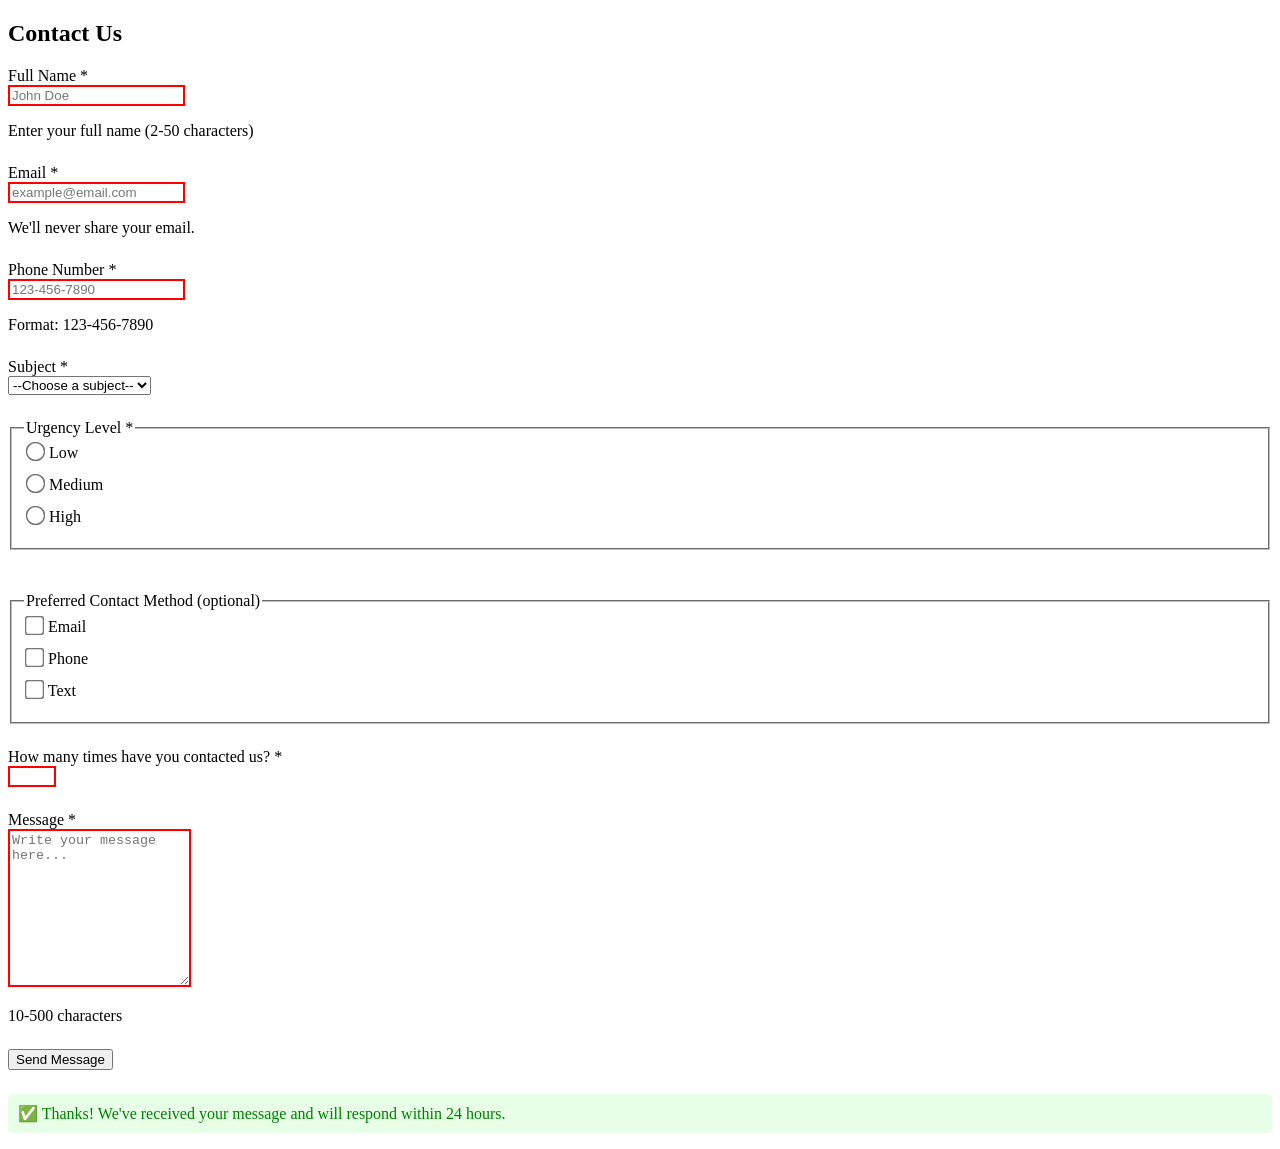
<file: amuga-lab11(forms)/index.html>
<!DOCTYPE html>
<html lang="en">

<head>
    <meta charset="UTF-8">
    <meta name="viewport" content="width=device-width, initial-scale=1.0">
    <link rel="stylesheet" href="style.css">
    <title>Contact Form</title>
</head>

<body>
    <div class="root">
        <section>
            <form class="form" action="#" method="post">
                <h1>Contact Us</h1>

                <!-- NAME -->
                <div class="name">
                    <label for="name">Full Name *</label><br>
                    <input type="text" id="name" name="name" required minlength="2" maxlength="50"
                        placeholder="John Doe">
                    <p>Enter your full name (2-50 characters)</p>
                </div>



                <!-- EMAIL -->
                <div class="email">
                    <label for="email">Email *</label><br>
                    <input type="email" id="email" name="email" required placeholder="example@email.com">
                    <p>We'll never share your email.</p>
                </div>



                <!-- PHONE (pattern requirement) -->
                <div class="phone">
                    <label for="phone">Phone Number *</label><br>
                    <input type="tel" id="phone" name="phone" required pattern="[0-9]{3}-[0-9]{3}-[0-9]{4}"
                        placeholder="123-456-7890">
                    <p>Format: 123-456-7890</p>
                </div>



                <!-- SELECT -->
                <div class="select">
                    <label for="subject">Subject *</label><br>
                    <select id="subject" name="subject" required>
                        <option value="">--Choose a subject--</option>
                        <option value="general">General Inquiry</option>
                        <option value="support">Support</option>
                        <option value="feedback">Feedback</option>
                    </select>
                </div>



                <!-- FIELDSET (RADIO BUTTONS) -->
                <div class="fieldset-radio">
                    <fieldset>
                        <legend>Urgency Level *</legend>

                        <input type="radio" id="low" name="urgency" value="low" required>
                        <label for="low">Low</label><br>

                        <input type="radio" id="medium" name="urgency" value="medium">
                        <label for="medium">Medium</label><br>

                        <input type="radio" id="high" name="urgency" value="high">
                        <label for="high">High</label>
                    </fieldset>
                </div>

                <br>

                <!-- FIELDSET (CHECKBOXES) -->
                <div class="fieldset-checkbox">
                    <fieldset>
                        <legend>Preferred Contact Method (optional)</legend>

                        <input type="checkbox" id="contact-email" name="contactMethod[]" value="email">
                        <label for="contact-email">Email</label><br>

                        <input type="checkbox" id="contact-phone" name="contactMethod[]" value="phone">
                        <label for="contact-phone">Phone</label><br>

                        <input type="checkbox" id="contact-text" name="contactMethod[]" value="text">
                        <label for="contact-text">Text</label><br>

                        <!-- TESTING  _            _   _             
| |_ ___  ___| |_(_)_ __   __ _ 
| __/ _ \/ __| __| | '_ \ / _` |
| ||  __/\__ \ |_| | | | | (_| |
 \__\___||___/\__|_|_| |_|\__, |
                          |___/  -->
                        <!-- <label class="check-container">
                            <input type="checkbox">
                            <span class="checkmark"></span>
                            Accept Terms
                        </label>

                        <label for="">
                            <p>The-object</p>
                            <input type="checkbox" name="" id="">
                            <input type="checkbox" name="" id="">
                            <input type="checkbox" name="" id="">
                            <input type="checkbox" name="" id="">
                        </label> -->
                        <!-- END TESTING                 _ 
  ___ _ __   __| |
 / _ \ '_ \ / _` |
|  __/ | | | (_| |
 \___|_| |_|\__,_| -->
                    </fieldset>
                </div>




                <!-- NUMBER -->
                <div class="number">
                    <label for="contact-count">How many times have you contacted us? *</label><br>
                    <input type="number" id="contact-count" name="contactCount" required min="1" max="10">
                </div>




                <!-- TEXTAREA -->
                <div class="textarea">
                    <label for="message">Message *</label><br>
                    <textarea id="message" name="message" rows="10" required minlength="10" maxlength="500"
                        placeholder="Write your message here..."></textarea>
                    <p>10-500 characters</p>
                </div>



                <!-- SUBMIT -->
                <div class="submit">
                    <button type="submit">Send Message</button>
                </div>

                <!-- SUCCESS MESSAGE -->
                <p class="success-message">
                    ✅ Thanks! We've received your message and will respond within 24 hours.
                </p>

            </form>
        </section>
    </div>
</body>

</html>
</file>
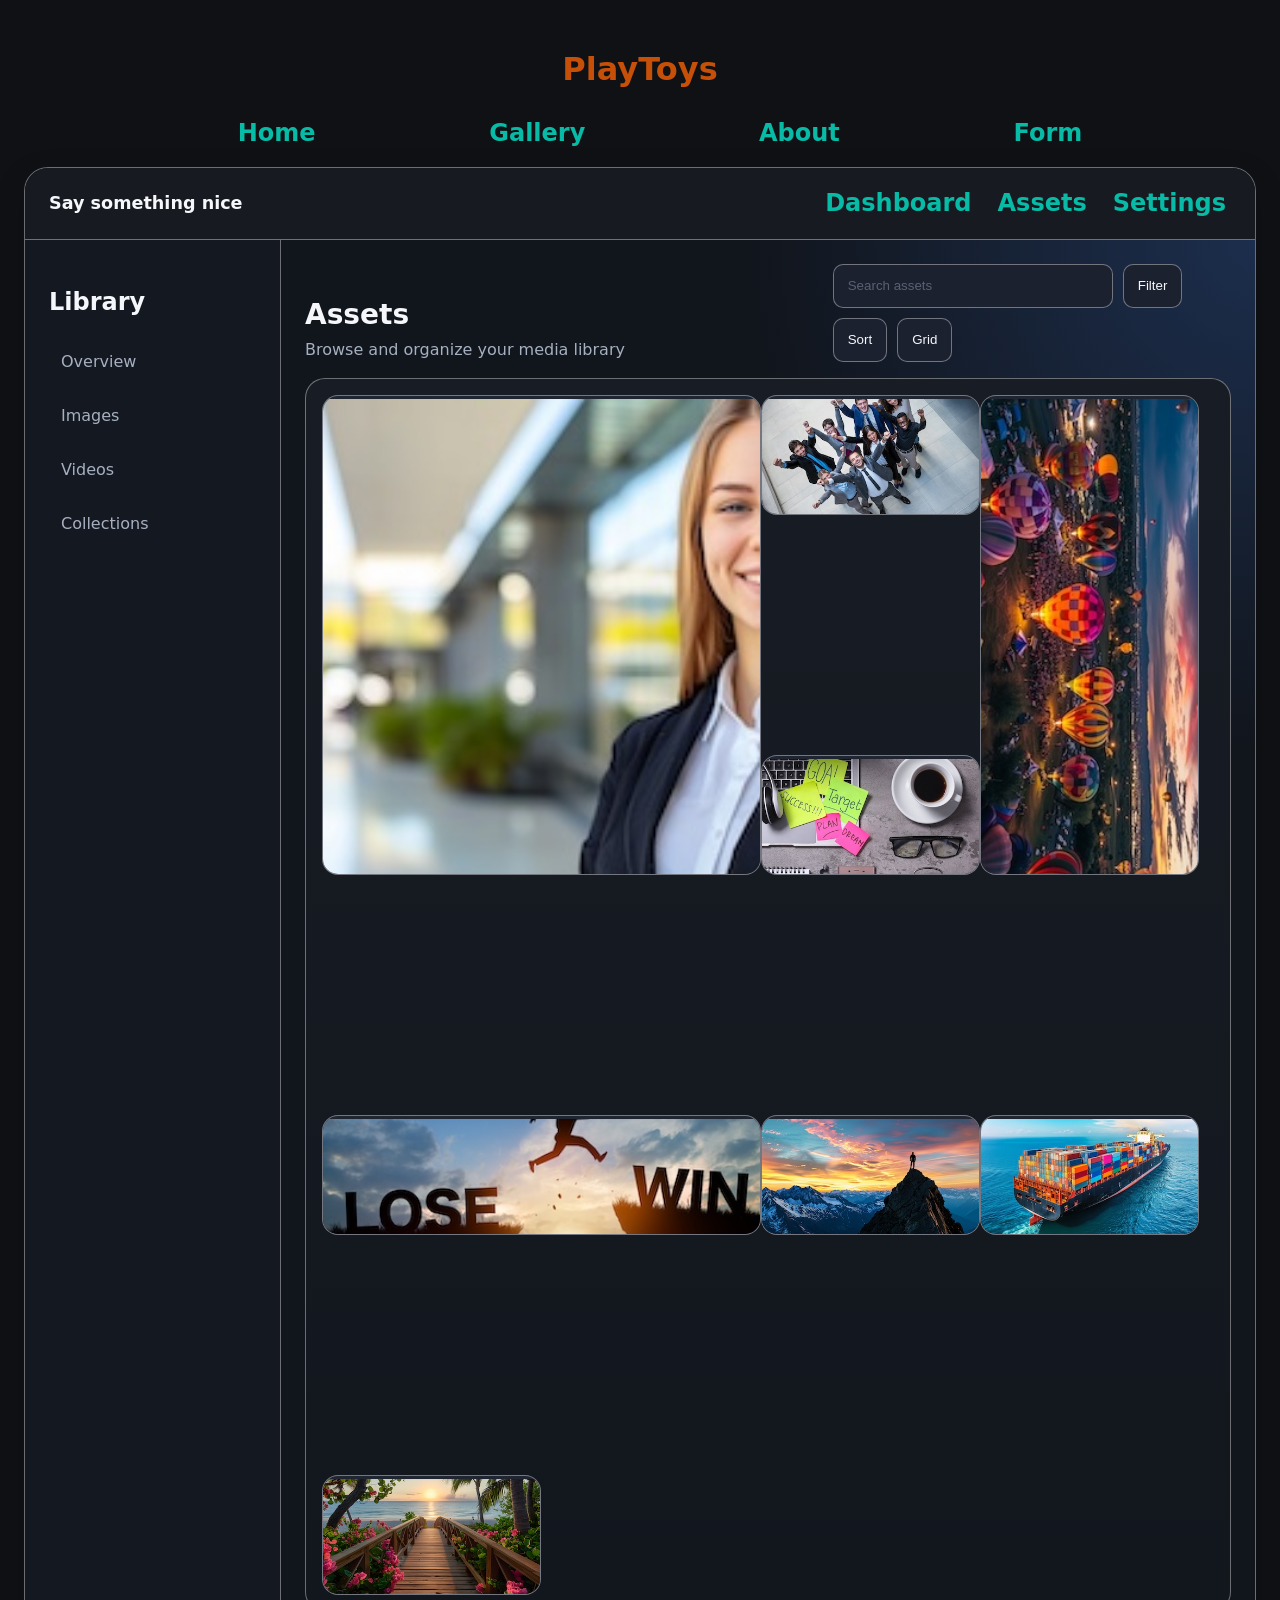
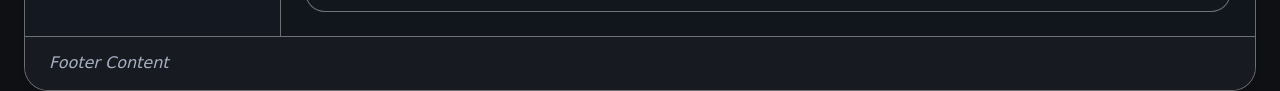
<file: gallery.html>
<!doctype html>
<html lang="en">

<head>
  <meta charset="UTF-8">
  <meta name="viewport" content="width=device-width, initial-scale=1.0">
  <title>Project 2</title>
  <link rel="stylesheet" href="styles/style.css">
  <link rel="stylesheet" href="styles/navBar.css">
</head>

<body>
   <header>
    <h1>PlayToys</h1>
    <nav>
      <ul>
        <li><a href="index.html">Home</a></li>
        <li><a href="gallery.html">Gallery</a></li>
        <li><a href="(about_me)/about.html">About</a></li>
        <li><a href="(contact_forms)/contact.html">Form</a></li>
      </ul>
    </nav>
  </header>
  
  <div class="app">
    <header class="header">
      <div class="brand text-brand">Say something nice</div>
      <nav class="top-nav">
        <ul>
          <li><a href="#">Dashboard</a></li>
          <li><a href="#">Assets</a></li>
          <li><a href="#">Settings</a></li>
        </ul>
      </nav>
    </header>

    <aside class="sidebar">
      <h2 class="">Library</h2>
      <ul>
        <li><a href="#">Overview</a></li>
        <li><a href="#">Images</a></li>
        <li><a href="#">Videos</a></li>
        <li><a href="#">Collections</a></li>
      </ul>
    </aside>

    <main class="main">
      <section class="panel">
        <div class="panel-header">
          <div class="panel-copy">
            <h1 headingoffset="0">Assets</h1>
            <p>Browse and organize your media library</p>
          </div>

          <div class="toolbar">
            <input type="search" name="search-bar" id="search-bar" placeholder="Search assets">
            <button type="button">Filter</button>
            <button type="button">Sort</button>
            <button type="button">Grid</button>
          </div>
        </div>

        <div class="scroll-shell">
          <div class="scroll-grid">
            <div class="card card-large">
              <img src="assets/jpg/beautiful-young-business-woman-outdoors/img-400.jpg" srcset="
                    assets/jpg/beautiful-young-business-woman-outdoors/img-400.jpeg   400w,
                    assets/jpg/beautiful-young-business-woman-outdoors/img-800.jpeg   800w,
                    assets/jpg/beautiful-young-business-woman-outdoors/img-1200.jpeg 1200w,
                    assets/jpg/beautiful-young-business-woman-outdoors/img-1600.jpeg 1600w
                  " sizes="
                  (max-width: 600px) 420px, 
                  (max-width: 1000px) 820px, 
                  400px" 
                    fetchpriority="high" alt="Girl">
            </div>
            <div class="card">
              <img src="assets/jpg/business_people/img-400.jpg" srcset="
                    assets/jpg/business_people/img-400.jpg   400w,
                    assets/jpg/business_people/img-800.jpg   800w,
                    assets/jpg/business_people/img-1200.jpg 1200w,
                    assets/jpg/business_people/img-1600.jpg 1600w
                  " sizes="
                  (max-width: 600px) 420px, 
                  (max-width: 1000px) 820px, 
                  400px" alt="Girl">
            </div>
            <div class="card card-tall">
              <img src="assets/jpg/colorful_hotair_ballon/img-400.jpg" srcset="
                    assets/jpg/colorful_hotair_ballon/img-400.jpg   400w,
                    assets/jpg/colorful_hotair_ballon/img-800.jpg   800w,
                    assets/jpg/colorful_hotair_ballon/img-1200.jpg 1200w,
                    assets/jpg/colorful_hotair_ballon/img-1600.jpg 1600w
                  " sizes="
                  (max-width: 600px) 420px, 
                  (max-width: 1000px) 820px, 
                  400px" alt="Girl">
            </div>
            <div class="card">
              <img src="assets/jpg/creative-flat-layout/img-400.jpg" srcset="
                    assets/jpg/creative-flat-layout/img-400.jpg   400w,
                    assets/jpg/creative-flat-layout/img-800.jpg   800w,
                    assets/jpg/creative-flat-layout/img-1200.jpg 1200w,
                    assets/jpg/creative-flat-layout/img-1600.jpg 1600w
                  " sizes="
                  (max-width: 600px) 420px, 
                  (max-width: 1000px) 820px, 
                  400px"  alt="Girl">
            </div>
            <div class="card card-wide">
              <img src="assets/jpg/silhouette-man-jumping-from-lose-to-win-with-sunrise/img-400.jpg" srcset="
                assets/jpg/silhouette-man-jumping-from-lose-to-win-with-sunrise/img-400.jpg 400w,
                assets/jpg/silhouette-man-jumping-from-lose-to-win-with-sunrise/img-800.jpg 800w,
                assets/jpg/silhouette-man-jumping-from-lose-to-win-with-sunrise/img-1200.jpg 1200w,
                assets/jpg/silhouette-man-jumping-from-lose-to-win-with-sunrise/img-1600.jpg 1600w
                " sizes="
                  (max-width: 600px) 420px, 
                  (max-width: 1000px) 820px, 
                  400px" alt="girl">
            </div>
            <div class="card">
              <img src="assets/jpg/silhouette-of-a-person-standing-/img-400.jpg" srcset="
                assets/jpg/silhouette-of-a-person-standing-/img-400.jpg 400w,
                assets/jpg/silhouette-of-a-person-standing-/img-800.jpg 800w,
                assets/jpg/silhouette-of-a-person-standing-/img-1200.jpg 1200w,
                assets/jpg/silhouette-of-a-person-standing-/img-1600.jpg 1600w
                "
                sizes="
                  (max-width: 600px) 420px, 
                  (max-width: 1000px) 820px, 
                  400px" alt="girl">
            </div>
            <div class="card">
              <img src="assets/jpg/ther-close-up-view-of-massive-cargo-ships-loaded/img-400.jpg" srcset="
                assets/jpg/ther-close-up-view-of-massive-cargo-ships-loaded/img-400.jpg 400w,
                assets/jpg/ther-close-up-view-of-massive-cargo-ships-loaded/img-800.jpg 800w,
                assets/jpg/ther-close-up-view-of-massive-cargo-ships-loaded/img-1200.jpg 1200w,
                assets/jpg/ther-close-up-view-of-massive-cargo-ships-loaded/img-1600.jpg 1600w
                " sizes="
                  (max-width: 600px) 420px, 
                  (max-width: 1000px) 820px, 
                  400px"  alt="girl">
            </div>
            <div class="card">
              <img src="assets/jpg/tropical_sunset/img-400.jpg" srcset="
                    assets/jpg/tropical_sunset/img-400.jpg   400w,
                    assets/jpg/tropical_sunset/img-800.jpg   800w,
                    assets/jpg/tropical_sunset/img-1200.jpg 1200w,
                    assets/jpg/tropical_sunset/img-1600.jpg 1600w
                  " sizes="
                  (max-width: 600px) 420px, 
                  (max-width: 1000px) 820px, 
                  400px" alt="Girl">
            </div>
          </div>
        </div>
      </section>
    </main>

    <footer class="footer">
      <i>Footer Content</i>
    </footer>
  </div>
</body>

</html>
</file>
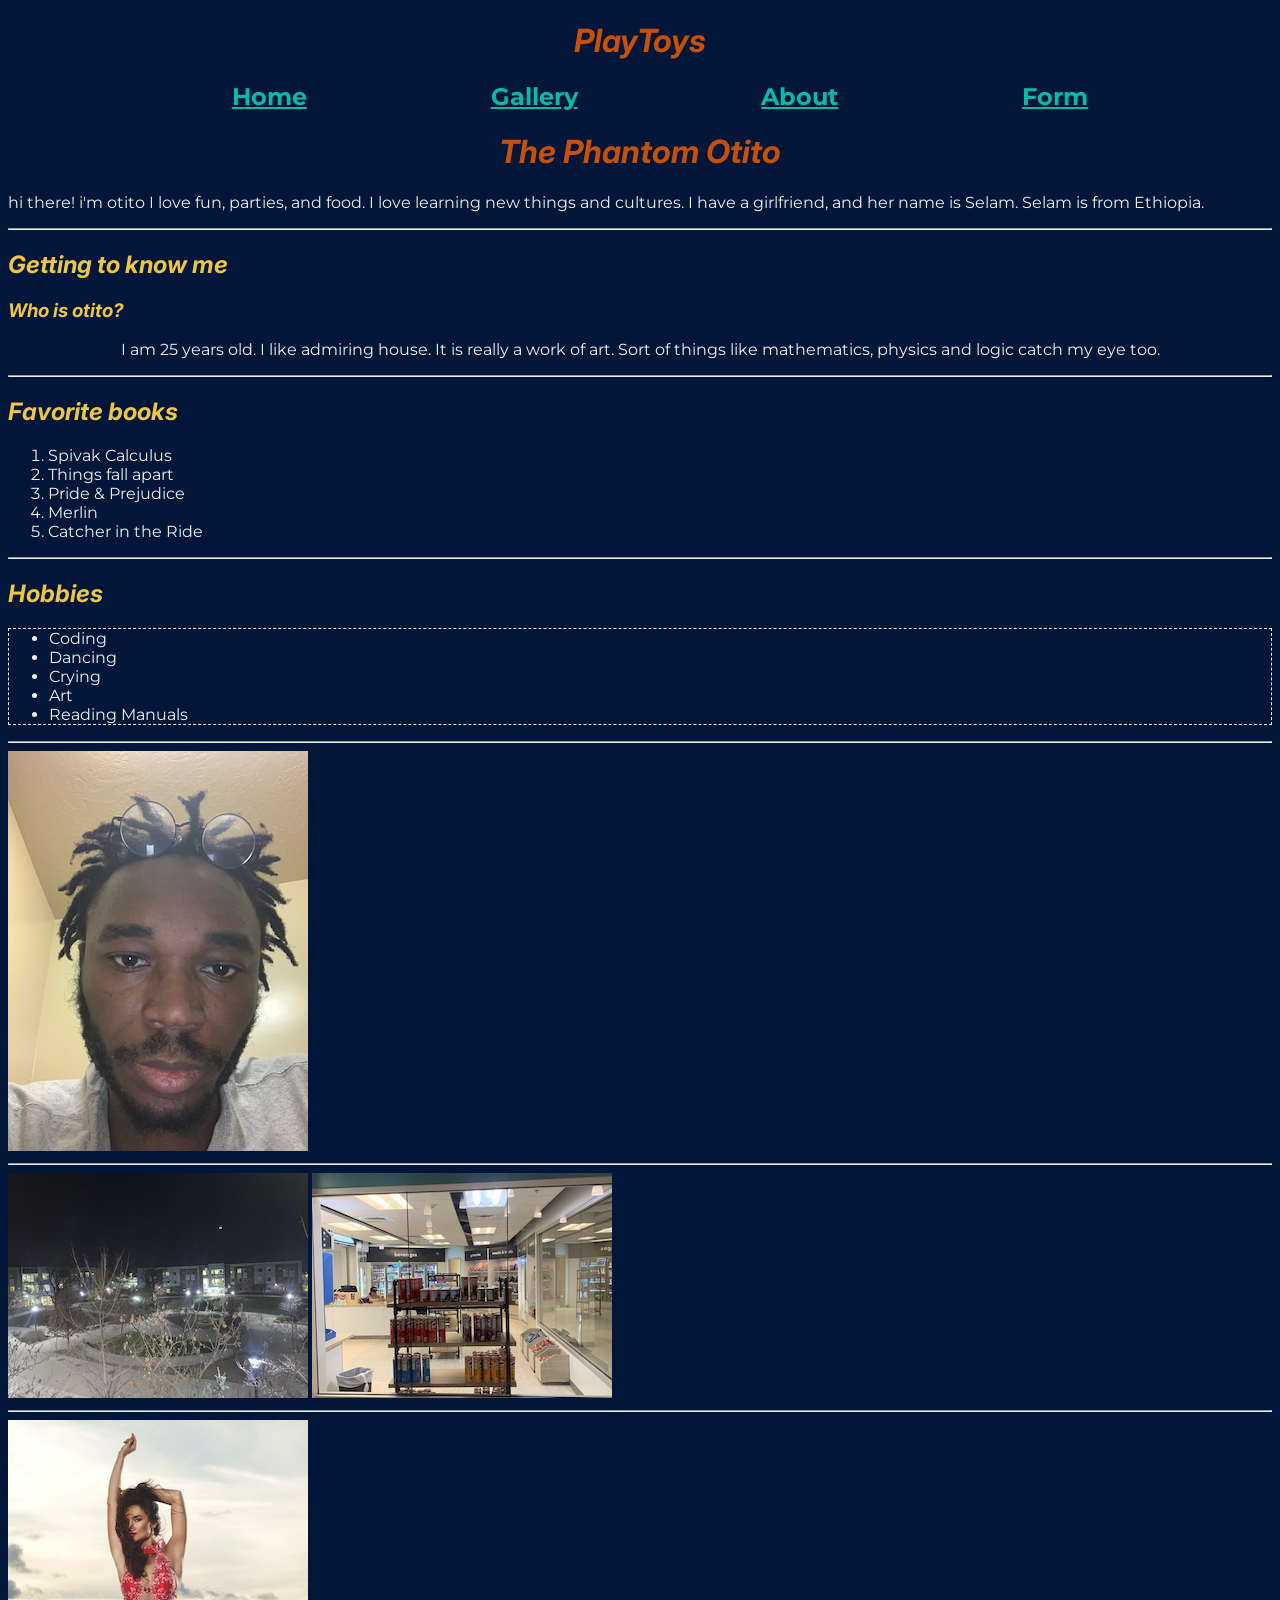
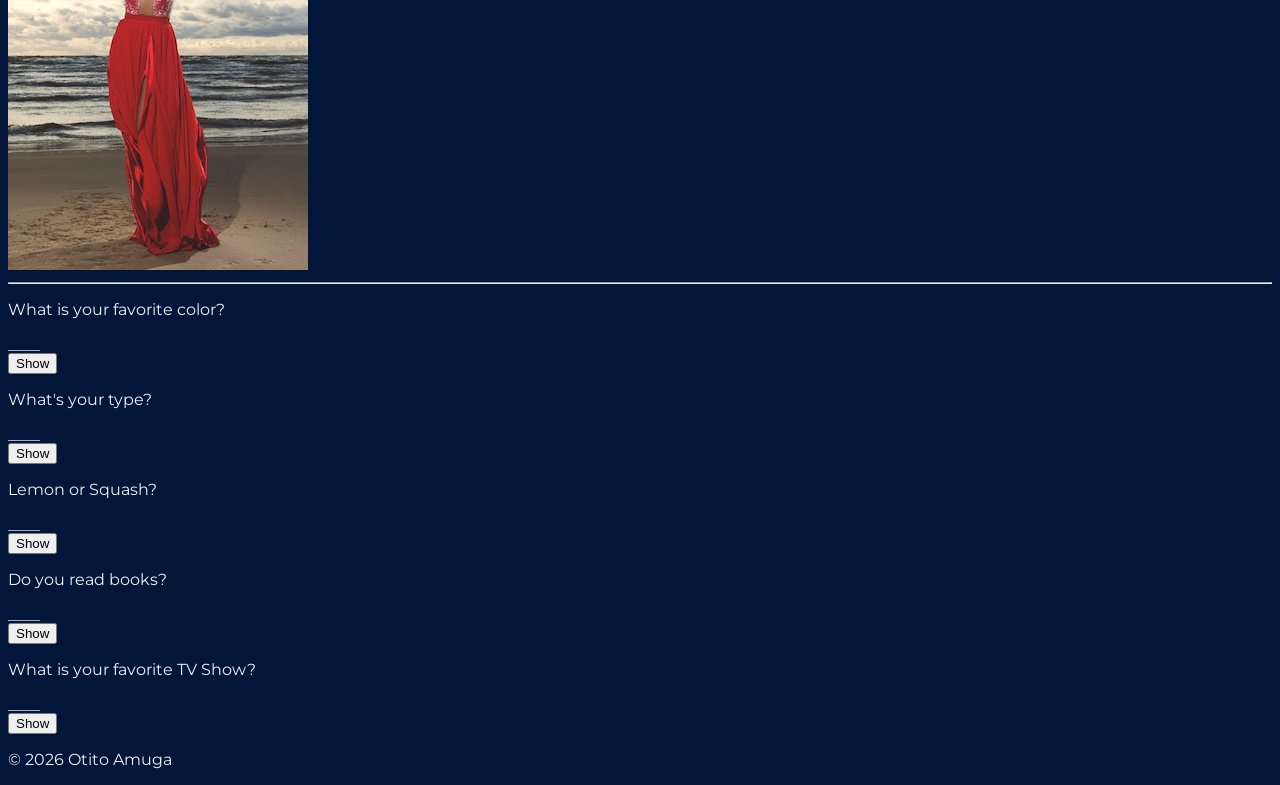
<file: (about_me)/about.html>
<!DOCTYPE html>
<html lang="en">
<head>
  <meta charset="UTF-8">
  <meta name="viewport" content="width=device-width, initial-scale=1.0">
  <title>Otito Amuga(Biography)</title>
  <link rel="stylesheet" href="styles/index.css">
  <link rel="stylesheet" href="../styles/navBar.css">
  <!-- <script src="js/script.js" defer></script> -->
</head>
<body>

      <header>
        <h1>PlayToys</h1>
        <nav>
          <ul>
            <li><a href="../index.html">Home</a></li>
            <li><a href="../gallery.html">Gallery</a></li>
            <li><a href="#">About</a></li>
            <li><a href="../(contact_forms)/contact.html">Form</a></li>
          </ul>
        </nav>
      </header>
  
  <header>
    <h1>The Phantom Otito</h1>
    <p>hi there! i'm otito <!--5-7 sentences minumum --> I love fun, parties, and food. I love learning new things and cultures. I have a girlfriend, and her name is Selam. Selam is from Ethiopia.</p>
  </header>

<hr>

  <div class="about">
    <h2>Getting to know me</h2>
    <h3>Who is otito?</h3>
    <p>I am 25 years old. I like admiring house. It is really a work of art. Sort of things like mathematics, physics and logic catch my eye too.</p>

  </div>
  
<hr>

  <div class="book-area">
    <h2>Favorite books</h2>
    <ol>
      <li>Spivak Calculus</li>
      <li>Things fall apart</li>
      <li>Pride &amp; Prejudice</li>
      <li>Merlin</li>
      <li>Catcher in the Ride</li>
    </ol>
  </div>

  <hr>

  <div class="hobby">
    <h2>Hobbies</h2>
    <ul>
      <li>Coding</li>
      <li>Dancing</li>
      <li>Crying</li>
      <li>Art</li>
      <li>Reading Manuals</li>
    </ul>
  </div>

<hr>

<div>
  <img src="images/me.jpg" alt="my beautiful face">
</div>

<hr>

<div>
  <img src="images/moon.jpg" alt="beautiful view of weber state wildcat village">
  <img src="images/store.jpg" alt="weber mini mart in stewart wasatch hall at wildcat village">
</div>

<hr>

<div>
  <img src="images/small-vecteezy_stunning-woman-wearing-beautiful-red-dress-on-the-beach_14397980_small.jpg" alt="hot model">
</div>

<hr>

  <div>
    <div id="color">
      <p>What is your favorite color?</p>
      <span>____</span>
      <br>
      <button>Show</button>
    </div>
    <div id="type">
      <p>What's your type?</p>
      <span class="">____</span>
      <br>
      <button>Show</button>
    </div>
    <div id="food">
      <p>Lemon or Squash?</p>
      <span class="">____</span>
      <br>
      <button>Show</button>
    </div>
    <div id="books">
      <p>Do you read books?</p>
      <span class="">____</span>
      <br>
      <button>Show</button>
    </div>
    <div id="show">
      <p>What is your favorite TV Show?</p>
      <span class="">____</span>
      <br>
      <button>Show</button>
    </div>
  </div>

  <div>
    <p>&copy; 2026 Otito Amuga</p>
  </div>

</html>
</file>
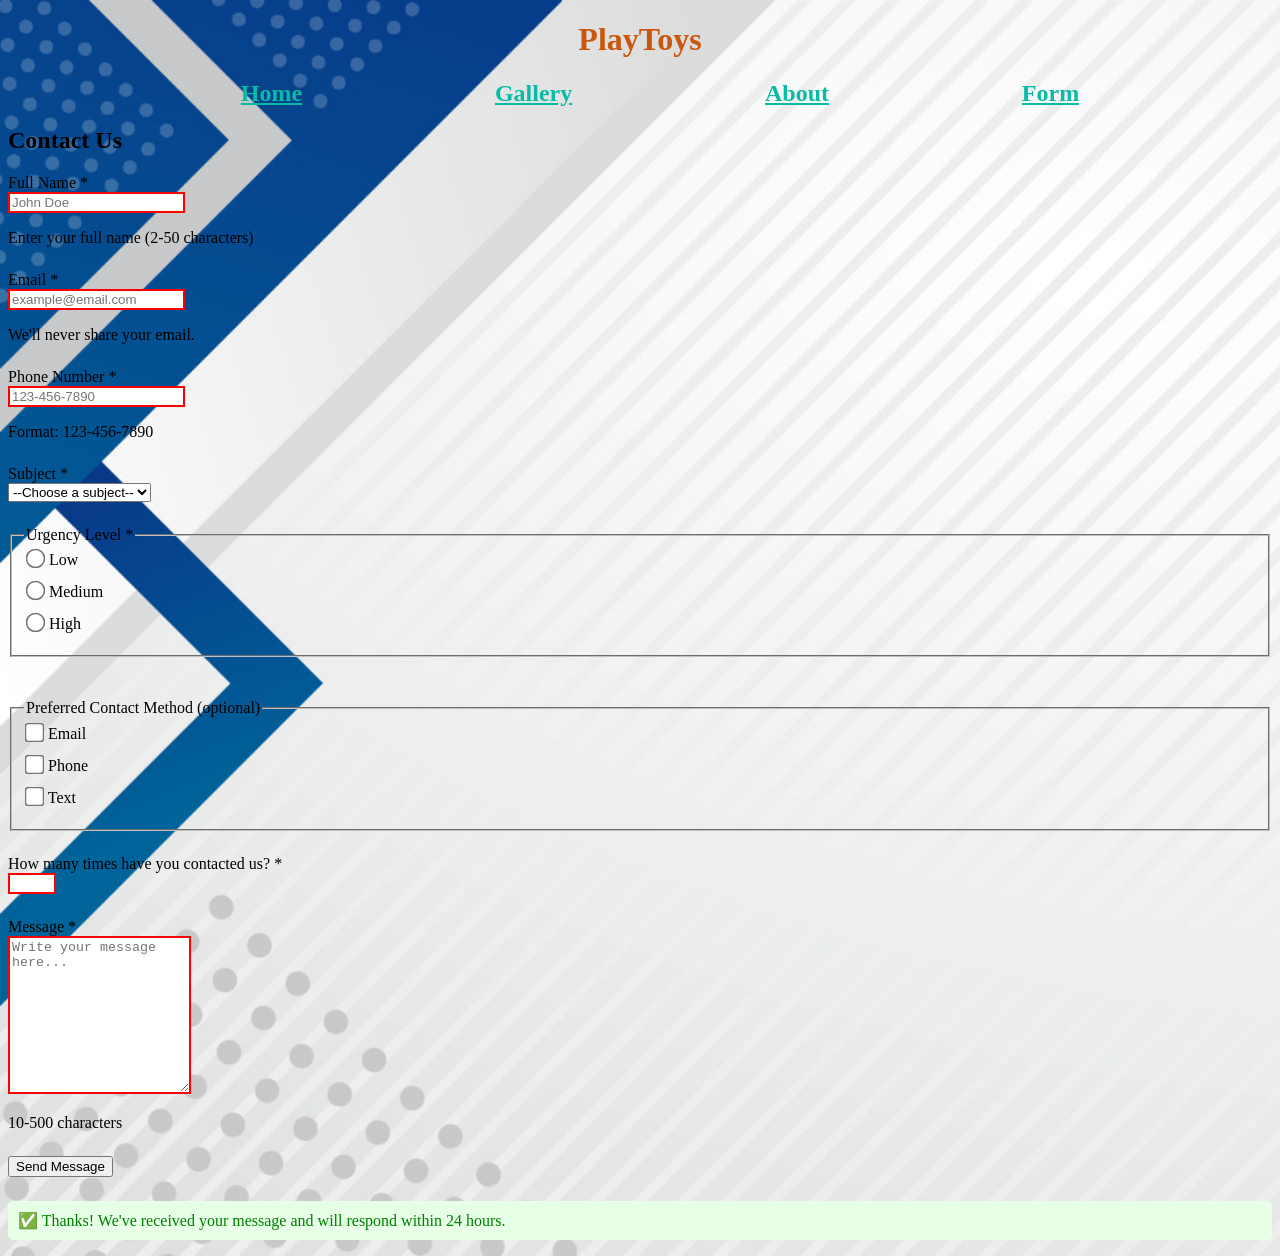
<file: (contact_forms)/contact.html>
<!DOCTYPE html>
<html lang="en">

<head>
    <meta charset="UTF-8">
    <meta name="viewport" content="width=device-width, initial-scale=1.0">
    <link rel="stylesheet" href="../styles/navBar.css">
    <link rel="stylesheet" href="style.css">
    <title>Contact Form</title>
</head>

<body>
    <header>
        <h1 headingoffset="0">PlayToys</h1>
        <nav>
            <ul>
                <li><a href="../index.html">Home</a></li>
                <li><a href="../gallery.html">Gallery</a></li>
                <li><a href="../(about_me)/about.html">About</a></li>
                <li><a href="#">Form</a></li>
            </ul>
        </nav>
    </header>
    <div class="root">
        <section>
            <form class="form" action="#" method="post">
                <h1>Contact Us</h1>

                <!-- NAME -->
                <div class="name">
                    <label for="name">Full Name *</label><br>
                    <input type="text" id="name" name="name" required minlength="2" maxlength="50"
                        placeholder="John Doe">
                    <p>Enter your full name (2-50 characters)</p>
                </div>



                <!-- EMAIL -->
                <div class="email">
                    <label for="email">Email *</label><br>
                    <input type="email" id="email" name="email" required placeholder="example@email.com">
                    <p>We'll never share your email.</p>
                </div>



                <!-- PHONE (pattern requirement) -->
                <div class="phone">
                    <label for="phone">Phone Number *</label><br>
                    <input type="tel" id="phone" name="phone" required pattern="[0-9]{3}-[0-9]{3}-[0-9]{4}"
                        placeholder="123-456-7890">
                    <p>Format: 123-456-7890</p>
                </div>



                <!-- SELECT -->
                <div class="select">
                    <label for="subject">Subject *</label><br>
                    <select id="subject" name="subject" required>
                        <option value="">--Choose a subject--</option>
                        <option value="general">General Inquiry</option>
                        <option value="support">Support</option>
                        <option value="feedback">Feedback</option>
                    </select>
                </div>



                <!-- FIELDSET (RADIO BUTTONS) -->
                <div class="fieldset-radio">
                    <fieldset>
                        <legend>Urgency Level *</legend>

                        <input type="radio" id="low" name="urgency" value="low" required>
                        <label for="low">Low</label><br>

                        <input type="radio" id="medium" name="urgency" value="medium">
                        <label for="medium">Medium</label><br>

                        <input type="radio" id="high" name="urgency" value="high">
                        <label for="high">High</label>
                    </fieldset>
                </div>

                <br>

                <!-- FIELDSET (CHECKBOXES) -->
                <div class="fieldset-checkbox">
                    <fieldset>
                        <legend>Preferred Contact Method (optional)</legend>

                        <input type="checkbox" id="contact-email" name="contactMethod[]" value="email">
                        <label for="contact-email">Email</label><br>

                        <input type="checkbox" id="contact-phone" name="contactMethod[]" value="phone">
                        <label for="contact-phone">Phone</label><br>

                        <input type="checkbox" id="contact-text" name="contactMethod[]" value="text">
                        <label for="contact-text">Text</label><br>

                        <!-- TESTING  _            _   _             
| |_ ___  ___| |_(_)_ __   __ _ 
| __/ _ \/ __| __| | '_ \ / _` |
| ||  __/\__ \ |_| | | | | (_| |
 \__\___||___/\__|_|_| |_|\__, |
                          |___/  -->
                        <!-- <label class="check-container">
                            <input type="checkbox">
                            <span class="checkmark"></span>
                            Accept Terms
                        </label>

                        <label for="">
                            <p>The-object</p>
                            <input type="checkbox" name="" id="">
                            <input type="checkbox" name="" id="">
                            <input type="checkbox" name="" id="">
                            <input type="checkbox" name="" id="">
                        </label> -->
                        <!-- END TESTING                 _ 
  ___ _ __   __| |
 / _ \ '_ \ / _` |
|  __/ | | | (_| |
 \___|_| |_|\__,_| -->
                    </fieldset>
                </div>




                <!-- NUMBER -->
                <div class="number">
                    <label for="contact-count">How many times have you contacted us? *</label><br>
                    <input type="number" id="contact-count" name="contactCount" required min="1" max="10">
                </div>




                <!-- TEXTAREA -->
                <div class="textarea">
                    <label for="message">Message *</label><br>
                    <textarea id="message" name="message" rows="10" required minlength="10" maxlength="500"
                        placeholder="Write your message here..."></textarea>
                    <p>10-500 characters</p>
                </div>



                <!-- SUBMIT -->
                <div class="submit">
                    <button type="submit">Send Message</button>
                </div>

                <!-- SUCCESS MESSAGE -->
                <p class="success-message">
                    ✅ Thanks! We've received your message and will respond within 24 hours.
                </p>

            </form>
        </section>
    </div>
</body>

</html>
</file>
<file: amuga-lab11(forms)/style.css>
.form div {
    margin-bottom: 1.5rem;
}

.success-message {
    color: green;
    background: #e6ffe6;
    padding: 10px;
    border-radius: 5px;
}

input:focus,
textarea:focus,
select:focus {
    outline: 2px solid blue;
}

input:invalid,
textarea:invalid {
    border: 2px solid red;
}

input[type="radio"],
input[type="checkbox"] {
    transform: scale(1.5);
    margin-bottom: 16px;
    accent-color: red;
    padding: 12px;
}




/* testing below */
.check-container input {
  display: none;
}

.checkmark {
  width: 24px;
  height: 24px;
  border: 2px solid black;
  display: inline-block;
  position: relative;
  border-radius: 4px;
}

.checkmark::after {
  content: "";
  position: absolute;
  display: none;

  left: 6px;
  top: 2px;
  width: 6px;
  height: 12px;

  border: solid black;
  border-width: 0 2px 2px 0;

  transform: rotate(45deg);
}

.check-container input:checked + .checkmark::after {
  display: block;
}

.check-container {
  display: flex;
  align-items: center;
  gap: 10px;
  cursor: pointer;
}

.check-container input:checked + .checkmark {
  background-color: black;
}

.check-container input:checked + .checkmark::after {
  border-color: white;
}
</file>
<file: styles/navBar.css>
body {
  font-size: 100%;
}

nav a, footer a {
  color: rgb(7, 187, 166);
  font-weight: 700;
  font-size: 1.5em;
}

nav a:visited, footer a:visited {
  color: rgb(214, 136, 19);
}


header h1 {
  color: rgba(203, 82, 7, 0.975);
  text-align: center;
}

nav ul {
  list-style: none;
  display: flex;
  /* column-gap: 20px; */
  flex-wrap: wrap;
  justify-content: space-evenly;
}
</file>
<file: (about_me)/styles/index.css>
@import url('https://fonts.googleapis.com/css2?family=Inter:ital,opsz,wght@0,14..32,100..900;1,14..32,100..900&display=swap');
@import url('https://fonts.googleapis.com/css2?family=Inter:ital,opsz,wght@0,14..32,100..900;1,14..32,100..900&family=Montserrat:ital,wght@0,100..900;1,100..900&display=swap');


:root {
  --color-tucsan-sun: #EEC643;
  --color-onyx: #141414;
  --color-platinum: #EEF0F2;
  --color-vivid-royal: #c2c6e3;
  --color-prussian-blue: #011638;
}

body {
  background-color: var(--color-prussian-blue);
}

h1, h2, h3 {
  color: #EEC643;
  font-family: "Inter";
  font-weight: 700;
  font-variant-ligatures: common-ligatures;
  font-style: italic;
}

p, ul, li {
  color: var(--color-platinum);
  font-family: "Montserrat";
}

span {
  color: var(--color-vivid-royal);
}

.about p {
  text-align: center;
}

.book-area {
  margin-block: 10px;
}


.hobby {
  margin-block: 10px;
}

.hobby ul {
  border: 1px dashed var(--color-platinum);
}
</file>
<file: (contact_forms)/style.css>
body {
  background-image: url(../assets/jpg/new_stuff/vecteezy_white-background-with-blue-geometric-and-white-line-pattern_7677104-1.jpg);
  background-repeat: no-repeat;
  background-size: cover;
}

.form div {
    margin-bottom: 1.5rem;
}

.success-message {
    color: green;
    background: #e6ffe6;
    padding: 10px;
    border-radius: 5px;
}

input:focus,
textarea:focus,
select:focus {
    outline: 2px solid blue;
}

input:invalid,
textarea:invalid {
    border: 2px solid red;
}

input[type="radio"],
input[type="checkbox"] {
    transform: scale(1.5);
    margin-bottom: 16px;
    accent-color: red;
    padding: 12px;
}




/* testing below */
.check-container input {
  display: none;
}

.checkmark {
  width: 24px;
  height: 24px;
  border: 2px solid black;
  display: inline-block;
  position: relative;
  border-radius: 4px;
}

.checkmark::after {
  content: "";
  position: absolute;
  display: none;

  left: 6px;
  top: 2px;
  width: 6px;
  height: 12px;

  border: solid black;
  border-width: 0 2px 2px 0;

  transform: rotate(45deg);
}

.check-container input:checked + .checkmark::after {
  display: block;
}

.check-container {
  display: flex;
  align-items: center;
  gap: 10px;
  cursor: pointer;
}

.check-container input:checked + .checkmark {
  background-color: black;
}

.check-container input:checked + .checkmark::after {
  border-color: white;
}

/* p, label {
  color: white;
} */
</file>
<file: styles/style.css>
@import url("normalize.css");
/* 
                                  _ _                        
 _ __   ___  _ __ _ __ ___   __ _| (_)_______    ___ ___ ___ 
| '_ \ / _ \| '__| '_ ` _ \ / _` | | |_  / _ \  / __/ __/ __|
| | | | (_) | |  | | | | | | (_| | | |/ /  __/ | (__\__ \__ \
|_| |_|\___/|_|  |_| |_| |_|\__,_|_|_/___\___|  \___|___/___/
*/




/*                    _____                                  
_____________________  /_                                 
__  ___/  __ \  __ \  __/                                 
_  /   / /_/ / /_/ / /_                                   
/_/    \____/\____/\__/                                   
                                                          
                     _____       ______ ______            
___   _______ __________(_)_____ ___  /____  /____________
__ | / /  __ `/_  ___/_  /_  __ `/_  __ \_  /_  _ \_  ___/
__ |/ // /_/ /_  /   _  / / /_/ /_  /_/ /  / /  __/(__  ) 
_____/ \__,_/ /_/    /_/  \__,_/ /_.___//_/  \___//____/   */
:root {
  --bg: #0f1115;
  --surface-1: #141820;
  --surface-2: #171a21;
  --surface-3: #1c2130;
  --surface-4: #202532;

  --text: #f5f7fb;
  --text-muted: #a7b0c0;
  --text-soft: #8d97a8;

  --border: rgba(255, 255, 255, 0.376);
  --border-strong: rgba(255, 255, 255, 0.14);

  --link: #8ab4ff;
  --link-hover: #b3ccff;



  /* clamp stuff */
  
  --radius-sm: 10px; /*  clamp(10px, 1vw, )*/
  --radius-md: 16px;  /*  clamp()*/
  --radius-lg: 20px;  /*. clamp()*/

  --shadow-1: 0 10px 30px rgba(0, 0, 0, 0.18);

  --page-pad: clamp(12px, 2vw, 24px);
  --layout-gap: 0;
  --header-h: clamp(72px, 1.5vw, 80px);
  --footer-h: clamp(56px, 1.5vw, 80px);
  --sidebar-w: clamp(260px, 1.5vw, 280px);
  --content-max: 1600px;
}

*,
*::before,
*::after {
  box-sizing: border-box;
}

html,
body {
  height: 100%;
  margin: 0;
}

body {
  background-color: var(--bg);
  color: var(--text);

  padding: var(--page-pad);
  font-family: system-ui, -apple-system, BlinkMacSystemFont, 'Segoe UI', Roboto, Oxygen, Ubuntu, Cantarell, 'Open Sans', 'Helvetica Neue', sans-serif;
  line-height: 1.5;
}

a {
  color: var(--link);
  text-decoration: none;
}

img {
  max-width: 100%;
}

a:hover,
a:focus-visible {
  color: var(--link-hover);
}

/* 
      __         _______   _______  
     /""\       |   __ "\ |   __ "\ 
    /    \      (. |__) :)(. |__) :)
   /' /\  \     |:  ____/ |:  ____/ 
  //  __'  \    (|  /     (|  /     
 /   /  \\  \  /|__/ \   /|__/ \    
(___/    \___)(_______) (_______)   
*/
.app {
  background-color: #11151c;

  min-height: calc(100vh - 48px);


  display: grid;
  grid-template-columns: clamp(200px, 20vw, 320px) minmax(0, 1fr);
  grid-template-rows: clamp(60px, 8vh, 100px) minmax(0, 1fr) clamp(50px, 6vh, 80px);
  grid-template-areas:
    "header header"
    "sidebar main"
    "footer footer";
  overflow: hidden;
  border: 1px solid var(--border);
  border-radius: 24px;
  box-shadow: var(--shadow-1);
}


/*
.-.-.  .--.  .----..----.     .--.  .---. .----.  .--.  
| } }}/ {} \ | |--'} |__}    / {} \ } }}_}} |__} / {} \ 
| |-'/  /\  \| }-`}} '__}   /  /\  \| } \ } '__}/  /\  \
`-'  `-'  `-'`----'`----'   `-'  `-'`-'-' `----'`-'  `-'
*/
.header,
.sidebar,
.main,
.footer {
  min-width: 0;
  min-height: 0;
}


.header {
  grid-area: header;
  display: flex;
  align-items: center;
  justify-content: space-between;


  padding-inline: 24px;
  border-bottom: 1px solid var(--border);
  background: var(--surface-2);
}

.top-nav ul {
  display: flex;
  align-items: center;
  gap: 16px;
  flex-wrap: wrap;
  list-style: none;

  & li {
    padding-inline: 5px;
  }
}

.top-nav a:hover,
.top-nav a:focus-visible {
  color: var(--link-hover);
}


/*
:::::::: ::::::::::: :::::::::  :::::::::: :::::::::      :::     ::::::::: 
:+:    :+:    :+:     :+:    :+: :+:        :+:    :+:   :+: :+:   :+:    :+:
+:+           +:+     +:+    +:+ +:+        +:+    +:+  +:+   +:+  +:+    +:+
+#++:++#++    +#+     +#+    +:+ +#++:++#   +#++:++#+  +#++:++#++: +#++:++#: 
       +#+    +#+     +#+    +#+ +#+        +#+    +#+ +#+     +#+ +#+    +#+
#+#    #+#    #+#     #+#    #+# #+#        #+#    #+# #+#     #+# #+#    #+#
 ######## ########### #########  ########## #########  ###     ### ###    ###

*/
.sidebar {
  background: var(--surface-1);

  grid-area: sidebar;
  padding: 24px;
  overflow: auto;
  border-right: 1px solid var(--border);
  /* border-bottom: 1px solid var(--border); */


  & ul {
    list-style: none;
    margin: 16px 0 0;
    padding: 0;

    display: grid;
    gap: 10px;
  }

  & a {
    display: block;
    padding: 10px 12px;
    border-radius: var(--radius-sm);
    color: var(--text-muted);

    &:hover,
    &:focus-visible {
      background: rgba(255, 255, 255, 0.05);
      color: var(--text);
    }
  }

}

@media (max-width: 1024px) {
  :root {
    --sidebar-w: 0px;
  }
  
  .sidebar {
    display: none;
  }

  .app {
    grid-template-areas:
    "header header"
    "main main"
    "footer footer";
  }
}


/*
.___  ___.      ___       __  .__   __.
|   \/   |     /   \     |  | |  \ |  |
|  \  /  |    /  ^  \    |  | |   \|  |
|  |\/|  |   /  /_\  \   |  | |  . `  |
|  |  |  |  /  _____  \  |  | |  |\   |
|__|  |__| /__/     \__\ |__| |__| \__|
*/
.main {
  background: radial-gradient(circle at top right, rgba(63, 127, 236, 0.237), transparent 30%), transparent;

  grid-area: main;
  min-width: 0;
  min-height: 0;
  overflow: hidden;
  padding: 24px;


  & .panel {
    block-size: 100%;
    min-height: 0;
    display: grid;
    grid-template-rows: auto minmax(0, 1fr);
    gap: 16px;

    & .panel-header {
      display: flex;
      align-items: end;
      justify-content: space-between;
      gap: 16px;
      flex-wrap: wrap;


      /* panel-header CHILDREN = [panel-copy, toolbar]*/
      & .panel-copy {
        & h1 {
          margin: 0 0 6px;
          font-size: clamp(1.25rem, 1rem + 1vw, 1.75rem);
          line-height: 1.2;
        }

        & p {
          margin: 0;
          color: var(--text-muted);
        }
      }

      & .toolbar {
        display: flex;
        gap: 10px;
        flex-wrap: wrap;


        & input,
        & button {
          background: var(--surface-3);
          color: var(--text);
          
          min-height: 44px;
          padding: 10px 14px;
          border: 1px solid var(--border);
          border-radius: var(--radius-sm);
        }

        & input {
          min-width: min(280px, 100%);

          &::placeholder {
            color: var(--text-soft);
          }
        }

        & button:hover,
        & button:focus-visible {
          border-color: var(--border-strong);
          background: #252b3b;
        }
      }
    }

    & .scroll-shell {
      background: linear-gradient(to bottom, #181c24, #12161d);
      
      min-height: 0;
      overflow: auto;
      padding: 16px;
      border: 1px solid var(--border);
      border-radius: var(--radius-lg);

      scrollbar-gutter: stable;


      /* children */
      & .scroll-grid {
        display: grid;
        grid-template-columns: repeat(auto-fit, minmax(180px, 1fr));
        grid-auto-rows: 120px;
        row-gap: 240px;
        /* column-gap: 100px; */


        /* children */
        & .card {
          background: var(--surface-4);

          min-width: 0;
          /* display: grid; */
          place-items: center;
          border: 1px solid var(--border);
          border-radius: var(--radius-md);

          font-weight: 600;
          text-align: center;
          overflow: hidden;
        }

        & .card-wide {
          grid-column: span 2;
        }

        & .card-tall {
          grid-row: span 2;
        }

        & .card-large {
          grid-column: span 2;
          grid-row: span 2;
        }
      }
    }
  }
}

.card img {
  width: 100%;
  height: 100%;
  object-fit: cover;
}


/* 
 _______   ______     ______   .___________. _______ .______      
|   ____| /  __  \   /  __  \  |           ||   ____||   _  \     
|  |__   |  |  |  | |  |  |  | `---|  |----`|  |__   |  |_)  |    
|   __|  |  |  |  | |  |  |  |     |  |     |   __|  |      /     
|  |     |  `--'  | |  `--'  |     |  |     |  |____ |  |\  \----.
|__|      \______/   \______/      |__|     |_______|| _| `._____|
*/
.footer {
  background: var(--surface-2);
  color: var(--text-muted);

  grid-area: footer;
  display: flex;
  align-items: center;
  padding: 24px;
  border-top: 1px solid var(--border);
}


/*
  _   _ _   _ _ _ _            ____ _                         
| | | | |_(_) (_) |_ _   _   / ___| | __ _ ___ ___  ___  ___ 
| | | | __| | | | __| | | | | |   | |/ _` / __/ __|/ _ \/ __|
| |_| | |_| | | | |_| |_| | | |___| | (_| \__ \__ \  __/\__ \
 \___/ \__|_|_|_|\__|\__, |  \____|_|\__,_|___/___/\___||___/
                     |___/                                    
*/
.text-sm {
  font-size: small;
}

.text-md {
  font-size: medium;
}

.text-lg {
  font-size: large;
}

.text-xl {
  font-size: x-large;
}

.text-xxl {
  font-size: xx-large;
}

.text-brand {
  font-size: 1.1rem;
  font-weight: 700;
  color: var(--text);
}

.text-h2-sidebar {
  font-size: 1rem;
}



/* CONTAINERS */
.scroll-shell {
    container-type: inline-size;
}
.scroll-grid {
    display: grid;    
    grid-template-columns: 1fr;
}
@container (max-width: 821px) {
    .scroll-grid {
        grid-template-columns: 1fr;
        /* gap: 100px; */
    }

    .card {
      height: 400px;
    }
}
</file>
